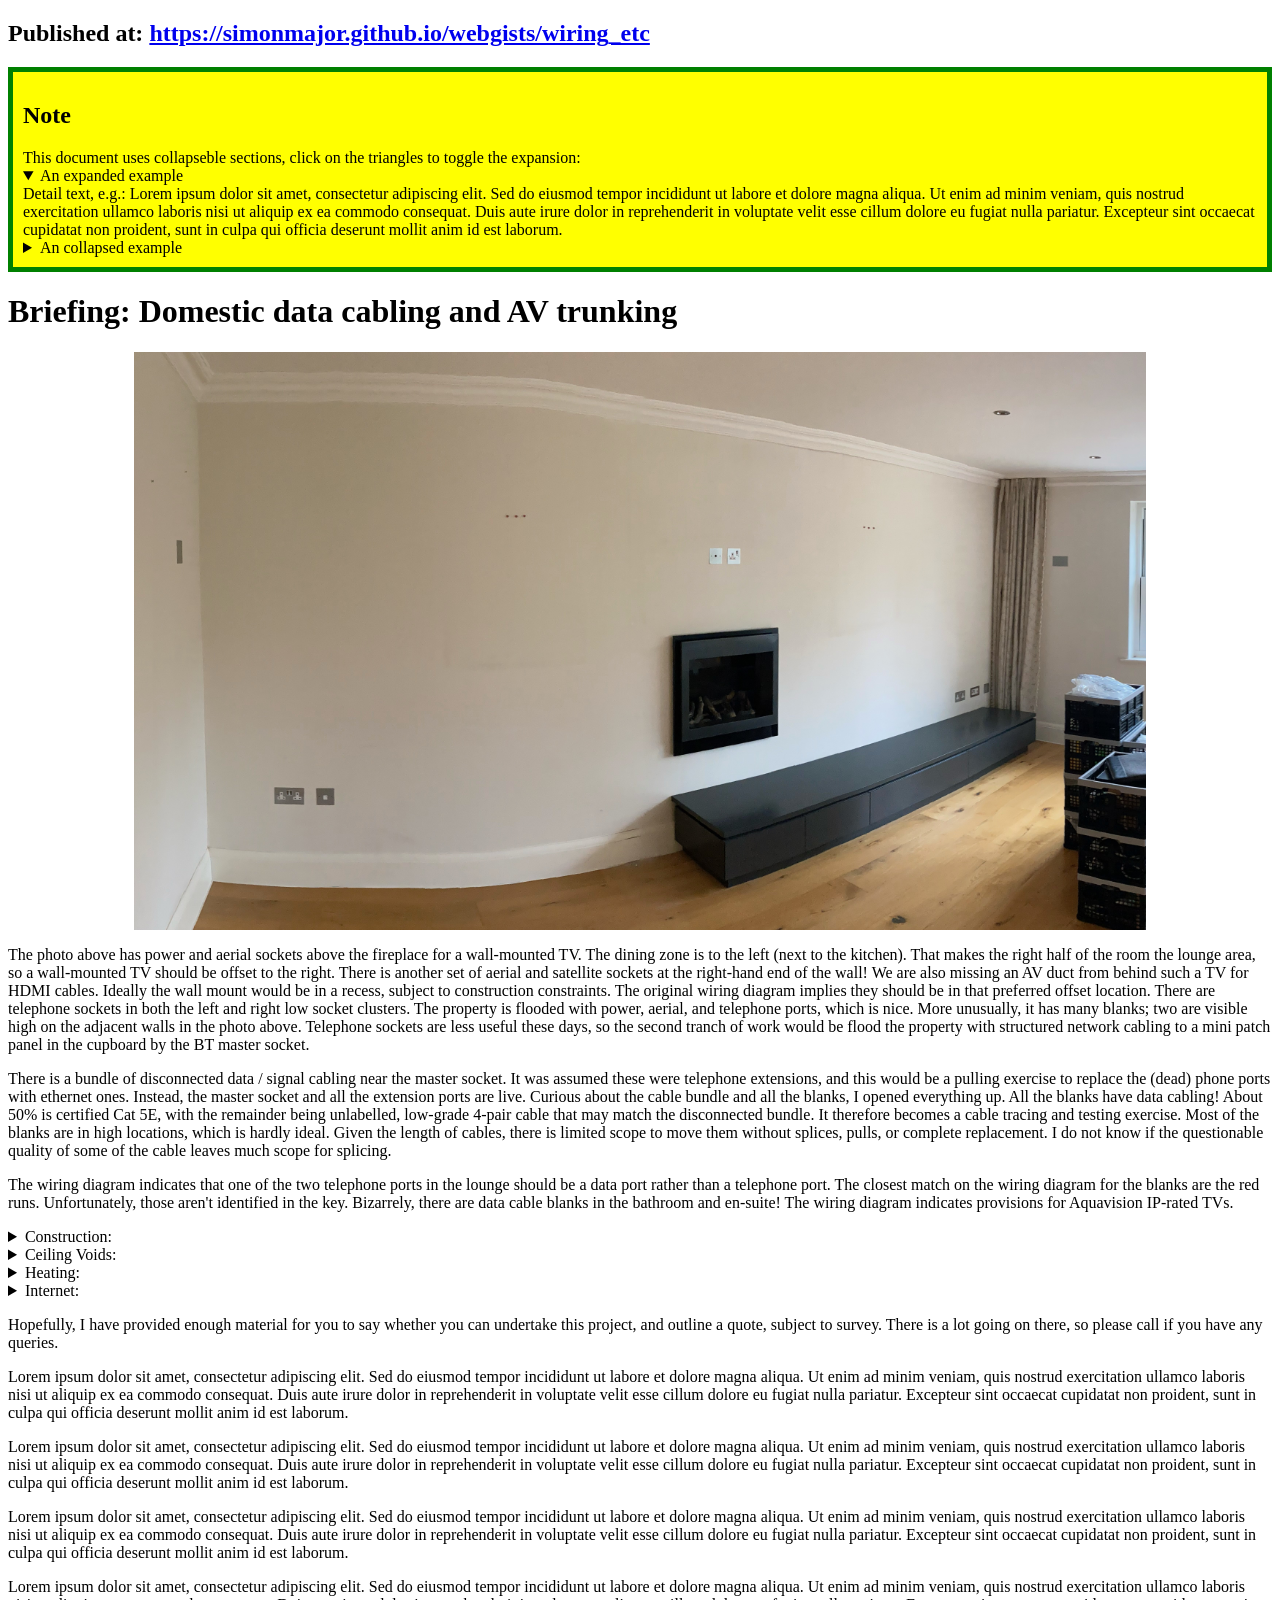
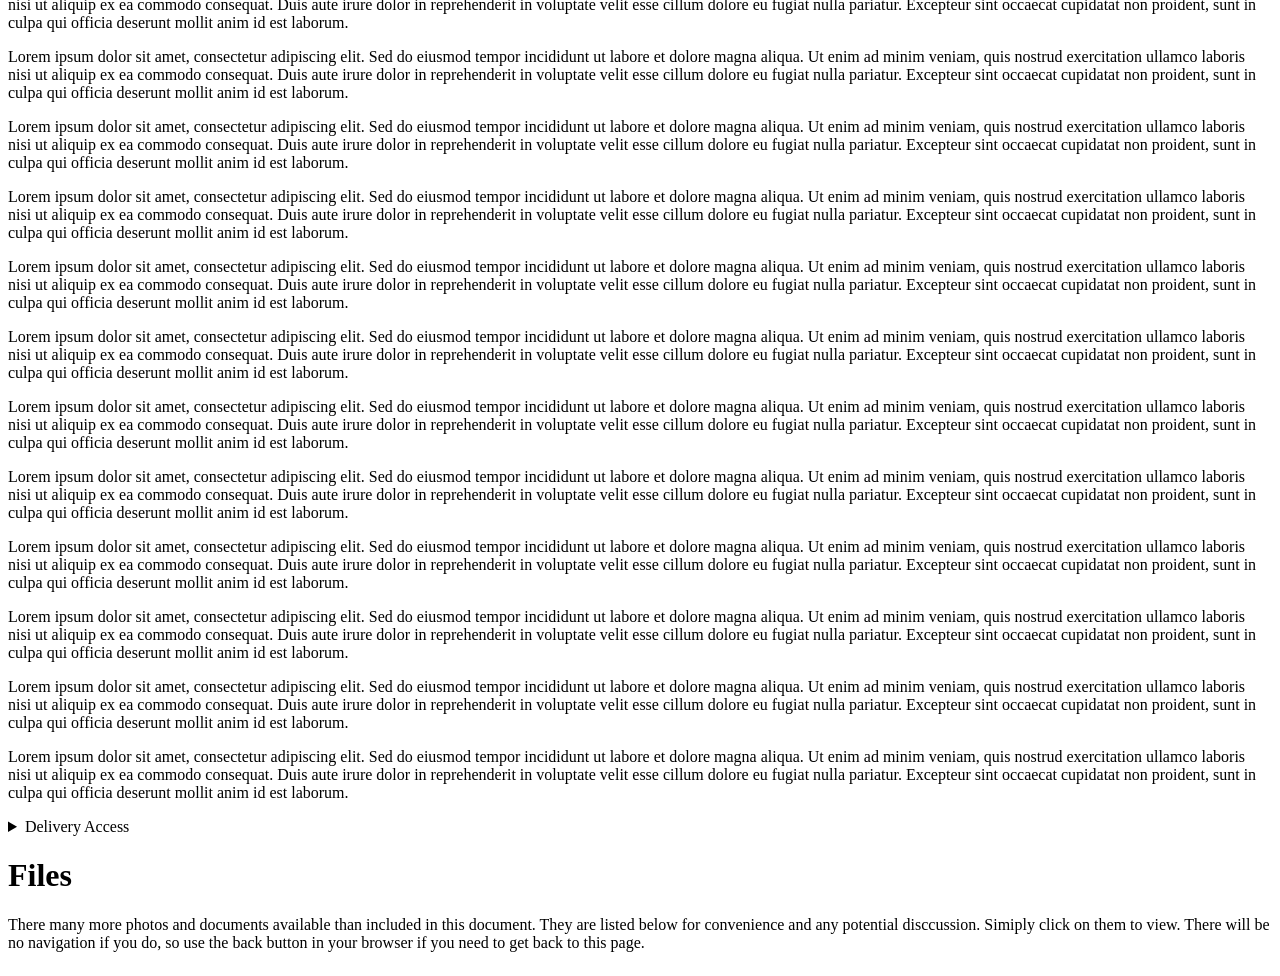
<file: wiring_etc/index.html>
<!doctype html>
<html lang="en-GB">
    <head>
        <meta charset="UTF-8" />
        <meta name="viewport" content="width=device-width, initial-scale=1" />
        <meta name="robots" content="noindex,nofollow" />
        <link rel="stylesheet" href="includes/styles.css" />
        <link rel="shortcut icon" type="image/x-icon" href="../favicon.ico" />
        <title>Briefing: Domestic data cabling and AV trunking</title>
        <script>
            const ghUsername = "simonmajor";
            const ghRepo = "webgists";
            const ghBasePath = "wiring_etc";
        </script>
        <!-- <link rel="dns-prefetch" href="https://${ghUsername}.github.io" /> -->
        <link rel="dns-prefetch" href="https://api.github.com" />
        <link rel="prefetch" href="https://${ghUsername}.github.io/${ghRepo}/${ghBasePath}/includes/styles.css" />
        <link rel="prefetch" href="pano_extract.jpeg" />
        <link rel="prefetch" href="includes/ifparent.js" />
        <link rel="prefetch" href="includes/files.js" />
        <link rel="prefetch" href="includes/ifchild.js" />
    </head>
    <body>
        <header>
            <h2>
                Published at:
                <script>
                    document.write(
                        `<a href="https://${ghUsername}.github.io/${ghRepo}/${ghBasePath}"" target="_top">https://${ghUsername}.github.io/${ghRepo}/${ghBasePath}</a>`
                    );
                </script>
            </h2>
            <iframe
                class="full"
                src="includes/expandnote.html"
                title="Expandable Sections"
                sandbox="allow-scripts allow-same-origin"></iframe>
            <h1>Briefing: Domestic data cabling and AV trunking</h1>
        </header>
        <main>
            <a href="pano_extract.jpeg"
                ><img
                    class="center80"
                    src="pano_extract.jpeg"
                    alt="Extracted Panorama view of lounge wall"
                    style="aspect-ratio: 5536 / 3168"
            /></a>
            <p>
                The photo above has power and aerial sockets above the fireplace for a wall-mounted TV. The dining zone
                is to the left (next to the kitchen). That makes the right half of the room the lounge area, so a
                wall-mounted TV should be offset to the right. There is another set of aerial and satellite sockets at
                the right-hand end of the wall! We are also missing an AV duct from behind such a TV for HDMI cables.
                Ideally the wall mount would be in a recess, subject to construction constraints. The original wiring
                diagram implies they should be in that preferred offset location. There are telephone sockets in both
                the left and right low socket clusters. The property is flooded with power, aerial, and telephone ports,
                which is nice. More unusually, it has many blanks; two are visible high on the adjacent walls in the
                photo above. Telephone sockets are less useful these days, so the second tranch of work would be flood
                the property with structured network cabling to a mini patch panel in the cupboard by the BT master
                socket.
            </p>

            <p>
                There is a bundle of disconnected data / signal cabling near the master socket. It was assumed these
                were telephone extensions, and this would be a pulling exercise to replace the (dead) phone ports with
                ethernet ones. Instead, the master socket and all the extension ports are live. Curious about the cable
                bundle and all the blanks, I opened everything up. All the blanks have data cabling! About 50% is
                certified Cat 5E, with the remainder being unlabelled, low-grade 4-pair cable that may match the
                disconnected bundle. It therefore becomes a cable tracing and testing exercise. Most of the blanks are
                in high locations, which is hardly ideal. Given the length of cables, there is limited scope to move
                them without splices, pulls, or complete replacement. I do not know if the questionable quality of some
                of the cable leaves much scope for splicing.
            </p>

            <p>
                The wiring diagram indicates that one of the two telephone ports in the lounge should be a data port
                rather than a telephone port. The closest match on the wiring diagram for the blanks are the red runs.
                Unfortunately, those aren't identified in the key. Bizarrely, there are data cable blanks in the
                bathroom and en-suite! The wiring diagram indicates provisions for Aquavision IP-rated TVs.
            </p>

            <iframe
                class="full"
                src="includes/construction.html"
                title="Construction"
                sandbox="allow-scripts allow-same-origin"></iframe>
            <iframe
                class="full"
                src="includes/ceilingvoids.html"
                title="Ceiling Voids"
                sandbox="allow-scripts allow-same-origin"></iframe>
            <iframe
                class="full"
                src="includes/heating.html"
                title="Heating"
                sandbox="allow-scripts allow-same-origin"></iframe>

            <details>
                <summary>Internet:</summary>

                <ul>
                    <li>
                        The building is FTTP ready, and OpenReach will only provision fibre despite there being a live
                        VDSL signal.
                    </li>

                    <li>
                        Fiber is run to above front door. They will need to drill through the wall and install the
                        Optical Network Terminal.
                    </li>

                    <li>An ISP order has not been raised yet.</li>
                </ul>
            </details>

            <p>
                Hopefully, I have provided enough material for you to say whether you can undertake this project, and
                outline a quote, subject to survey. There is a lot going on there, so please call if you have any
                queries.
            </p>

            <p>
                Lorem ipsum dolor sit amet, consectetur adipiscing elit. Sed do eiusmod tempor incididunt ut labore et
                dolore magna aliqua. Ut enim ad minim veniam, quis nostrud exercitation ullamco laboris nisi ut aliquip
                ex ea commodo consequat. Duis aute irure dolor in reprehenderit in voluptate velit esse cillum dolore eu
                fugiat nulla pariatur. Excepteur sint occaecat cupidatat non proident, sunt in culpa qui officia
                deserunt mollit anim id est laborum.
            </p>

            <p>
                Lorem ipsum dolor sit amet, consectetur adipiscing elit. Sed do eiusmod tempor incididunt ut labore et
                dolore magna aliqua. Ut enim ad minim veniam, quis nostrud exercitation ullamco laboris nisi ut aliquip
                ex ea commodo consequat. Duis aute irure dolor in reprehenderit in voluptate velit esse cillum dolore eu
                fugiat nulla pariatur. Excepteur sint occaecat cupidatat non proident, sunt in culpa qui officia
                deserunt mollit anim id est laborum.
            </p>

            <p>
                Lorem ipsum dolor sit amet, consectetur adipiscing elit. Sed do eiusmod tempor incididunt ut labore et
                dolore magna aliqua. Ut enim ad minim veniam, quis nostrud exercitation ullamco laboris nisi ut aliquip
                ex ea commodo consequat. Duis aute irure dolor in reprehenderit in voluptate velit esse cillum dolore eu
                fugiat nulla pariatur. Excepteur sint occaecat cupidatat non proident, sunt in culpa qui officia
                deserunt mollit anim id est laborum.
            </p>

            <p>
                Lorem ipsum dolor sit amet, consectetur adipiscing elit. Sed do eiusmod tempor incididunt ut labore et
                dolore magna aliqua. Ut enim ad minim veniam, quis nostrud exercitation ullamco laboris nisi ut aliquip
                ex ea commodo consequat. Duis aute irure dolor in reprehenderit in voluptate velit esse cillum dolore eu
                fugiat nulla pariatur. Excepteur sint occaecat cupidatat non proident, sunt in culpa qui officia
                deserunt mollit anim id est laborum.
            </p>

            <p>
                Lorem ipsum dolor sit amet, consectetur adipiscing elit. Sed do eiusmod tempor incididunt ut labore et
                dolore magna aliqua. Ut enim ad minim veniam, quis nostrud exercitation ullamco laboris nisi ut aliquip
                ex ea commodo consequat. Duis aute irure dolor in reprehenderit in voluptate velit esse cillum dolore eu
                fugiat nulla pariatur. Excepteur sint occaecat cupidatat non proident, sunt in culpa qui officia
                deserunt mollit anim id est laborum.
            </p>

            <p>
                Lorem ipsum dolor sit amet, consectetur adipiscing elit. Sed do eiusmod tempor incididunt ut labore et
                dolore magna aliqua. Ut enim ad minim veniam, quis nostrud exercitation ullamco laboris nisi ut aliquip
                ex ea commodo consequat. Duis aute irure dolor in reprehenderit in voluptate velit esse cillum dolore eu
                fugiat nulla pariatur. Excepteur sint occaecat cupidatat non proident, sunt in culpa qui officia
                deserunt mollit anim id est laborum.
            </p>

            <p>
                Lorem ipsum dolor sit amet, consectetur adipiscing elit. Sed do eiusmod tempor incididunt ut labore et
                dolore magna aliqua. Ut enim ad minim veniam, quis nostrud exercitation ullamco laboris nisi ut aliquip
                ex ea commodo consequat. Duis aute irure dolor in reprehenderit in voluptate velit esse cillum dolore eu
                fugiat nulla pariatur. Excepteur sint occaecat cupidatat non proident, sunt in culpa qui officia
                deserunt mollit anim id est laborum.
            </p>

            <p>
                Lorem ipsum dolor sit amet, consectetur adipiscing elit. Sed do eiusmod tempor incididunt ut labore et
                dolore magna aliqua. Ut enim ad minim veniam, quis nostrud exercitation ullamco laboris nisi ut aliquip
                ex ea commodo consequat. Duis aute irure dolor in reprehenderit in voluptate velit esse cillum dolore eu
                fugiat nulla pariatur. Excepteur sint occaecat cupidatat non proident, sunt in culpa qui officia
                deserunt mollit anim id est laborum.
            </p>

            <p>
                Lorem ipsum dolor sit amet, consectetur adipiscing elit. Sed do eiusmod tempor incididunt ut labore et
                dolore magna aliqua. Ut enim ad minim veniam, quis nostrud exercitation ullamco laboris nisi ut aliquip
                ex ea commodo consequat. Duis aute irure dolor in reprehenderit in voluptate velit esse cillum dolore eu
                fugiat nulla pariatur. Excepteur sint occaecat cupidatat non proident, sunt in culpa qui officia
                deserunt mollit anim id est laborum.
            </p>

            <p>
                Lorem ipsum dolor sit amet, consectetur adipiscing elit. Sed do eiusmod tempor incididunt ut labore et
                dolore magna aliqua. Ut enim ad minim veniam, quis nostrud exercitation ullamco laboris nisi ut aliquip
                ex ea commodo consequat. Duis aute irure dolor in reprehenderit in voluptate velit esse cillum dolore eu
                fugiat nulla pariatur. Excepteur sint occaecat cupidatat non proident, sunt in culpa qui officia
                deserunt mollit anim id est laborum.
            </p>

            <p>
                Lorem ipsum dolor sit amet, consectetur adipiscing elit. Sed do eiusmod tempor incididunt ut labore et
                dolore magna aliqua. Ut enim ad minim veniam, quis nostrud exercitation ullamco laboris nisi ut aliquip
                ex ea commodo consequat. Duis aute irure dolor in reprehenderit in voluptate velit esse cillum dolore eu
                fugiat nulla pariatur. Excepteur sint occaecat cupidatat non proident, sunt in culpa qui officia
                deserunt mollit anim id est laborum.
            </p>

            <p>
                Lorem ipsum dolor sit amet, consectetur adipiscing elit. Sed do eiusmod tempor incididunt ut labore et
                dolore magna aliqua. Ut enim ad minim veniam, quis nostrud exercitation ullamco laboris nisi ut aliquip
                ex ea commodo consequat. Duis aute irure dolor in reprehenderit in voluptate velit esse cillum dolore eu
                fugiat nulla pariatur. Excepteur sint occaecat cupidatat non proident, sunt in culpa qui officia
                deserunt mollit anim id est laborum.
            </p>

            <p>
                Lorem ipsum dolor sit amet, consectetur adipiscing elit. Sed do eiusmod tempor incididunt ut labore et
                dolore magna aliqua. Ut enim ad minim veniam, quis nostrud exercitation ullamco laboris nisi ut aliquip
                ex ea commodo consequat. Duis aute irure dolor in reprehenderit in voluptate velit esse cillum dolore eu
                fugiat nulla pariatur. Excepteur sint occaecat cupidatat non proident, sunt in culpa qui officia
                deserunt mollit anim id est laborum.
            </p>

            <p>
                Lorem ipsum dolor sit amet, consectetur adipiscing elit. Sed do eiusmod tempor incididunt ut labore et
                dolore magna aliqua. Ut enim ad minim veniam, quis nostrud exercitation ullamco laboris nisi ut aliquip
                ex ea commodo consequat. Duis aute irure dolor in reprehenderit in voluptate velit esse cillum dolore eu
                fugiat nulla pariatur. Excepteur sint occaecat cupidatat non proident, sunt in culpa qui officia
                deserunt mollit anim id est laborum.
            </p>

            <p>
                Lorem ipsum dolor sit amet, consectetur adipiscing elit. Sed do eiusmod tempor incididunt ut labore et
                dolore magna aliqua. Ut enim ad minim veniam, quis nostrud exercitation ullamco laboris nisi ut aliquip
                ex ea commodo consequat. Duis aute irure dolor in reprehenderit in voluptate velit esse cillum dolore eu
                fugiat nulla pariatur. Excepteur sint occaecat cupidatat non proident, sunt in culpa qui officia
                deserunt mollit anim id est laborum.
            </p>

            <iframe
                id="delivacc"
                class="full"
                src="includes/delivery_access.html"
                title="Delivery Access"
                sandbox="allow-scripts allow-same-origin"></iframe>
        </main>
        <footer>
            <section class="files">
                <iframe
                    class="full"
                    src="includes/files_pre.html"
                    title="Files Include"
                    sandbox="allow-scripts allow-same-origin"></iframe>
                <div class="subst" id="listing"></div>
                <script src="includes/ifparent.js"></script>
                <script src="includes/files.js"></script>
            </section>
        </footer>
    </body>
</html>
</file>
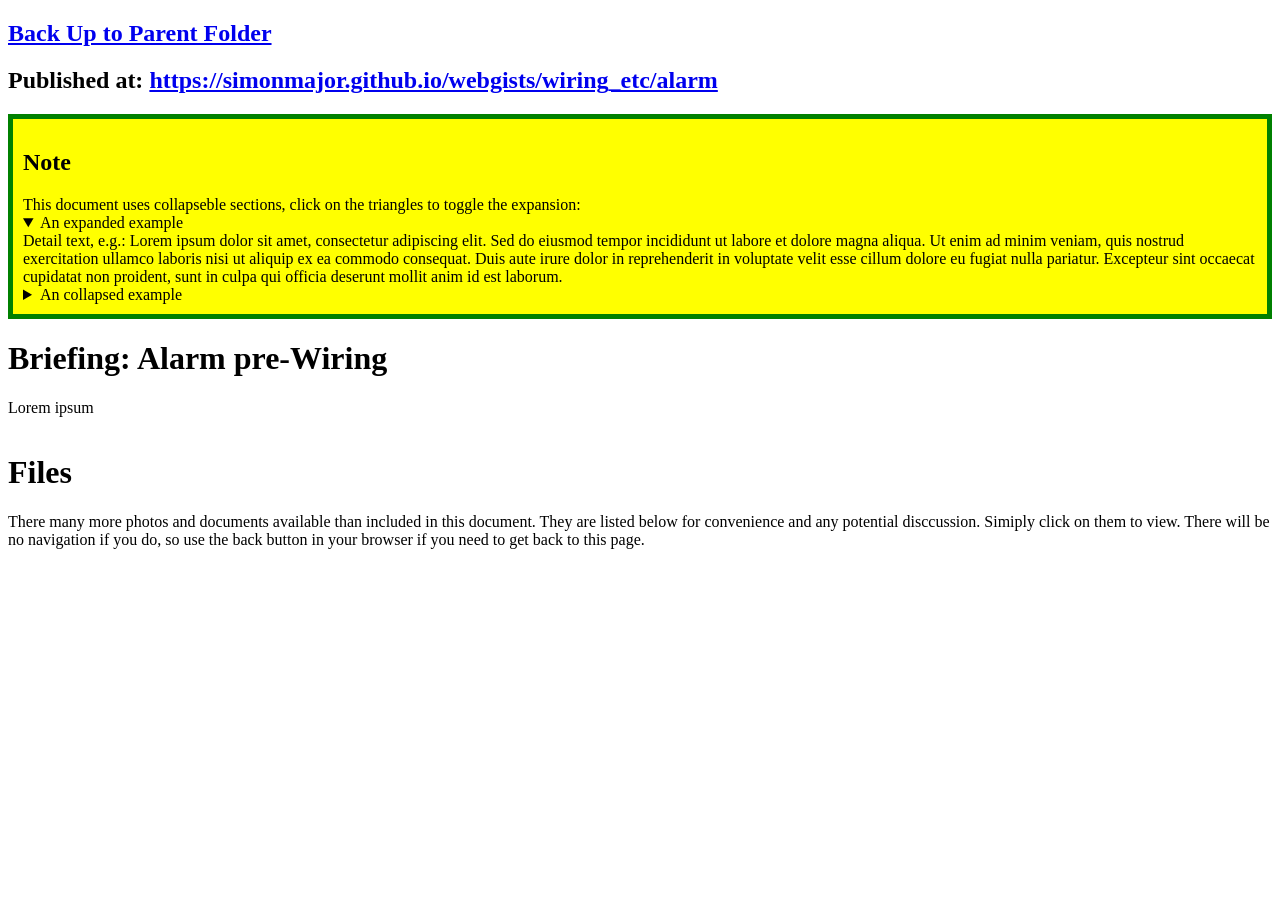
<file: wiring_etc/alarm/index.html>
<!doctype html>
<html lang="en-GB">
    <head>
        <meta charset="UTF-8" />
        <meta name="viewport" content="width=device-width, initial-scale=1" />
        <meta name="robots" content="noindex,nofollow" />
        <link rel="stylesheet" href="../includes/styles.css" />
        <link rel="shortcut icon" type="image/x-icon" href="../../favicon.ico" />
        <title>Briefing: Alarm pre-Wiring</title>
        <script>
            const ghUsername = "simonmajor";
            const ghRepo = "webgists";
            const ghBasePath = "wiring_etc/alarm";
        </script>
        <!-- <link rel="dns-prefetch" href="https://${ghUsername}.github.io" /> -->
        <link rel="dns-prefetch" href="https://api.github.com" />
        <link rel="prefetch" href="https://${ghUsername}.github.io/${ghRepo}/${ghBasePath}/includes/styles.css" />
        <link rel="prefetch" href="../includes/ifparent.js" />
        <link rel="prefetch" href="../includes/files.js" />
        <link rel="prefetch" href="../includes/ifchild.js" />
    </head>
    <body>
        <header>
            <nav>
                <h2><a href=".." target="_top">Back Up to Parent Folder</a></h2>
                <h2>
                    Published at:
                    <script>
                        document.write(
                            `<a href="https://${ghUsername}.github.io/${ghRepo}/${ghBasePath}" target="_top">https://${ghUsername}.github.io/${ghRepo}/${ghBasePath}</a>`
                        );
                    </script>
                </h2>
            </nav>
            <iframe
                class="full"
                src="../includes/expandnote.html"
                title="Expandable Sections"
                sandbox="allow-scripts allow-same-origin"></iframe>
            <h1>Briefing: Alarm pre-Wiring</h1>
        </header>
        <main><p>Lorem ipsum</p></main>
        <footer>
            <section class="files">
                <iframe
                    class="full"
                    src="../includes/files_pre.html"
                    title="Files Include"
                    sandbox="allow-scripts allow-same-origin"></iframe>
                <script src="../includes/ifparent.js"></script>
                <script src="../includes/files.js"></script>
                <div id="listing"></div>
            </section>
        </footer>
    </body>
</html>
</file>
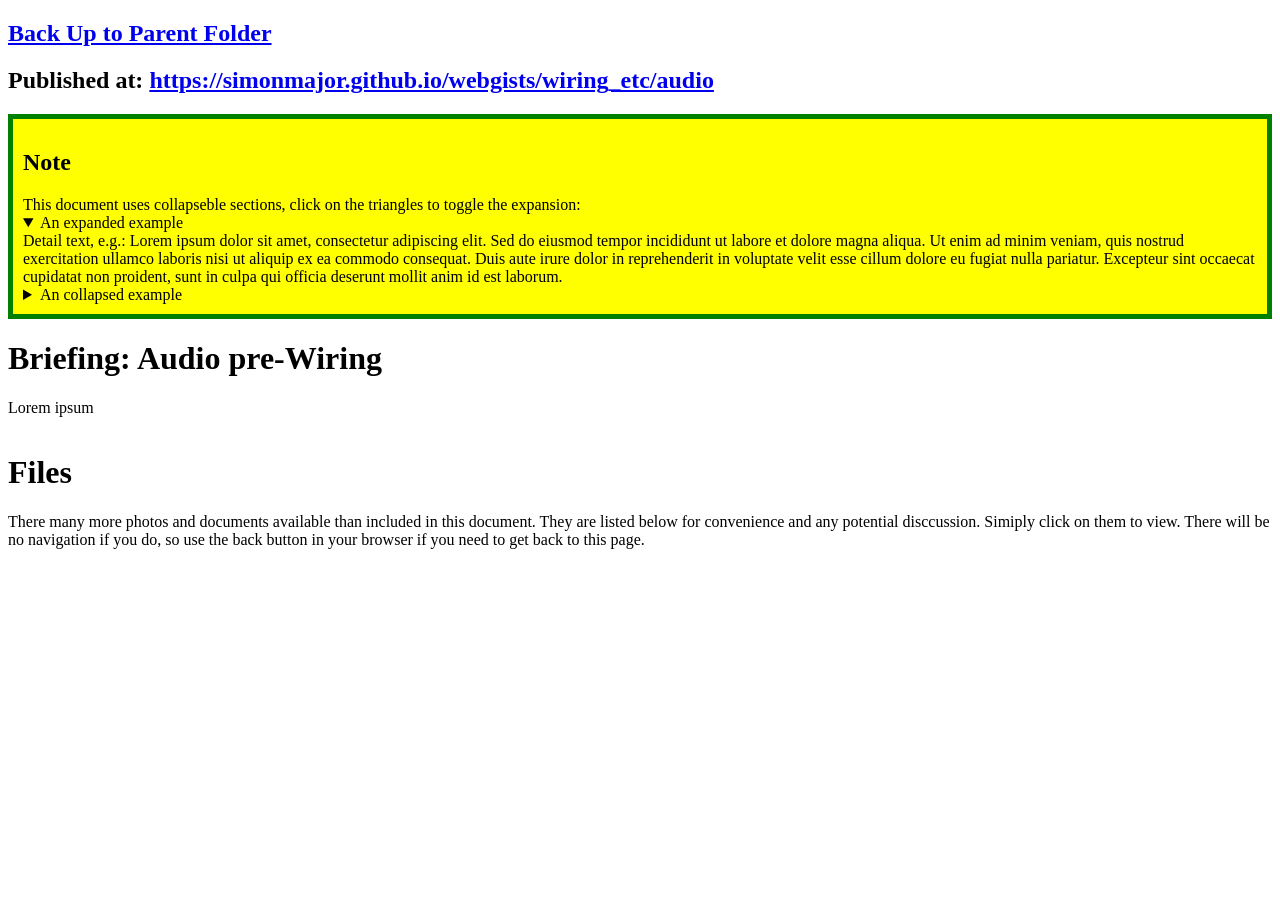
<file: wiring_etc/audio/index.html>
<!doctype html>
<html lang="en-GB">
    <head>
        <meta charset="UTF-8" />
        <meta name="robots" content="noindex,nofollow" />
        <link rel="stylesheet" href="../includes/styles.css" />
        <link rel="shortcut icon" type="image/x-icon" href="../../favicon.ico" />
        <title>Briefing: Audio pre-Wiring</title>
        <script>
            const ghUsername = "simonmajor";
            const ghRepo = "webgists";
            const ghBasePath = "wiring_etc/audio";
        </script>
        <!-- <link rel="dns-prefetch" href="https://${ghUsername}.github.io" /> -->
        <link rel="dns-prefetch" href="https://api.github.com" />
        <link rel="prefetch" href="https://${ghUsername}.github.io/${ghRepo}/${ghBasePath}/includes/styles.css" />
        <link rel="prefetch" href="../includes/ifparent.js" />
        <link rel="prefetch" href="../includes/files.js" />
        <link rel="prefetch" href="../includes/ifchild.js" />
    </head>
    <body>
        <header>
            <nav>
                <h2><a href=".." target="_top">Back Up to Parent Folder</a></h2>
                <h2>
                    Published at:
                    <script>
                        document.write(
                            `<a href="https://${ghUsername}.github.io/${ghRepo}/${ghBasePath}" target="_top">https://${ghUsername}.github.io/${ghRepo}/${ghBasePath}</a>`
                        );
                    </script>
                </h2>
            </nav>
            <iframe
                class="full"
                src="../includes/expandnote.html"
                title="Expandable Sections"
                sandbox="allow-scripts allow-same-origin"></iframe>
            <h1>Briefing: Audio pre-Wiring</h1>
        </header>
        <main><p>Lorem ipsum</p></main>
        <footer>
            <section class="files">
                <iframe
                    class="full"
                    src="../includes/files_pre.html"
                    title="Files Include"
                    sandbox="allow-scripts allow-same-origin"></iframe>
                <script src="../includes/ifparent.js"></script>
                <script src="../includes/files.js"></script>
                <div id="listing"></div>
            </section>
        </footer>
    </body>
</html>
</file>
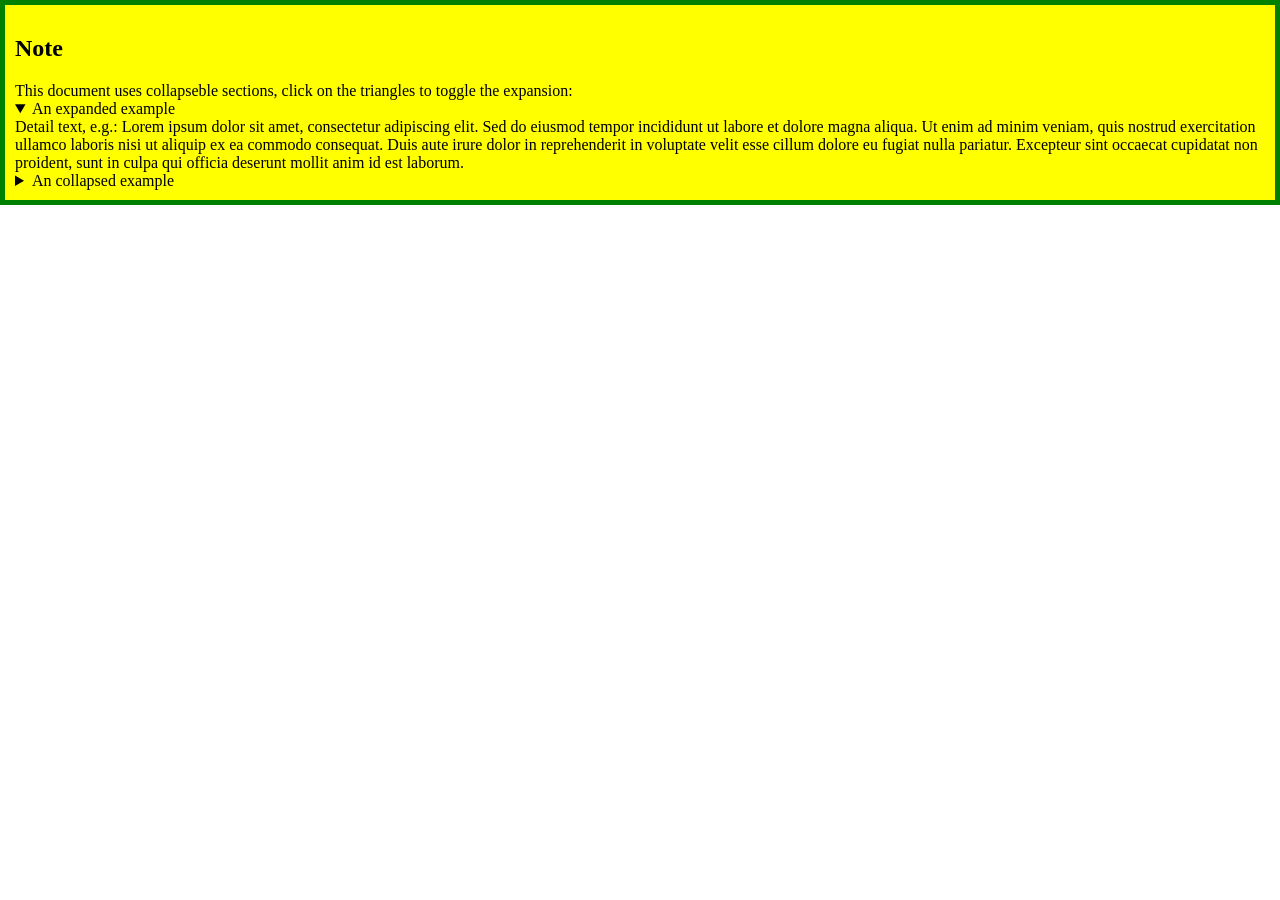
<file: wiring_etc/includes/expandnote.html>
<!doctype html>
<html lang="en-GB">
    <head>
        <meta charset="UTF-8" />
        <meta name="viewport" content="width=device-width, initial-scale=1" />
        <meta name="robots" content="noindex,nofollow" />
        <!-- <link rel="dns-prefetch" href="https://${ghUsername}.github.io" /> -->
        <link rel="stylesheet" href="https://simonmajor.github.io/webgists/wiring_etc/includes/styles.css" />
        <link rel="shortcut icon" type="image/x-icon" href="https://simonmajor.github.io/webgists/favicon.ico" />
        <title>Expandable Sections</title>
    </head>
    <body class="subst">
        <aside style="border: 5px solid green; padding: 10px; background-color: yellow">
            <h2>Note</h2>
            This document uses collapseble sections, click on the triangles to toggle the expansion:
            <details open>
                <summary>An expanded example</summary>
                Detail text, e.g.: Lorem ipsum dolor sit amet, consectetur adipiscing elit. Sed do eiusmod tempor
                incididunt ut labore et dolore magna aliqua. Ut enim ad minim veniam, quis nostrud exercitation ullamco
                laboris nisi ut aliquip ex ea commodo consequat. Duis aute irure dolor in reprehenderit in voluptate
                velit esse cillum dolore eu fugiat nulla pariatur. Excepteur sint occaecat cupidatat non proident, sunt
                in culpa qui officia deserunt mollit anim id est laborum.
            </details>
            <details>
                <summary>An collapsed example</summary>
                Detail text, e.g.: Lorem ipsum dolor sit amet, consectetur adipiscing elit. Sed do eiusmod tempor
                incididunt ut labore et dolore magna aliqua. Ut enim ad minim veniam, quis nostrud exercitation ullamco
                laboris nisi ut aliquip ex ea commodo consequat. Duis aute irure dolor in reprehenderit in voluptate
                velit esse cillum dolore eu fugiat nulla pariatur. Excepteur sint occaecat cupidatat non proident, sunt
                in culpa qui officia deserunt mollit anim id est laborum.
            </details>
        </aside>
        <!-- <script src="ifchild.js"></script> -->
    </body>
</html>
</file>
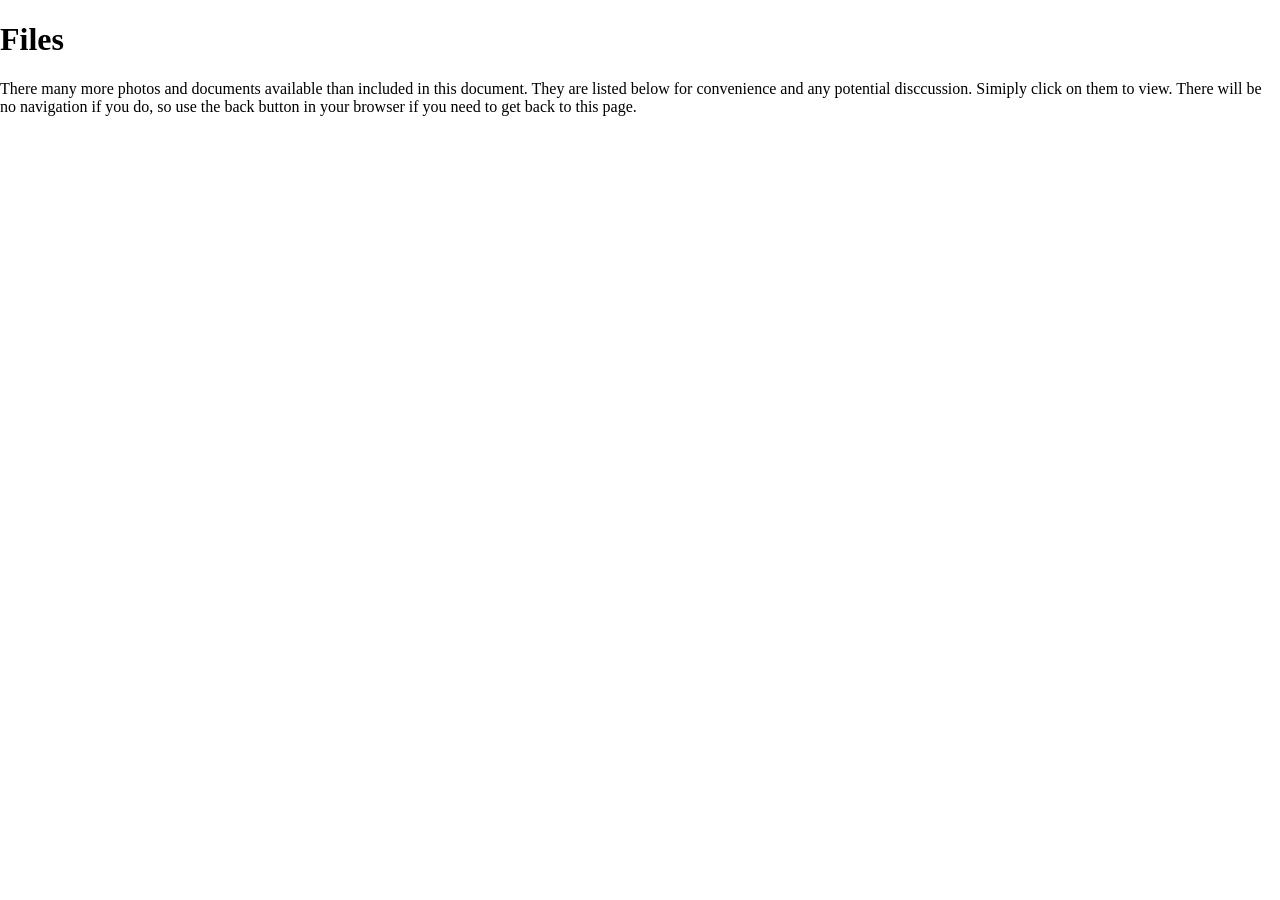
<file: wiring_etc/includes/files_pre.html>
<!doctype html>
<html lang="en-GB">
    <head>
        <meta charset="UTF-8" />
        <meta name="viewport" content="width=device-width, initial-scale=1" />
        <meta name="robots" content="noindex,nofollow" />
        <!-- <link rel="dns-prefetch" href="https://${ghUsername}.github.io" /> -->
        <link rel="stylesheet" href="https://simonmajor.github.io/webgists/wiring_etc/includes/styles.css" />
        <link rel="shortcut icon" type="image/x-icon" href="https://simonmajor.github.io/webgists/favicon.ico" />
        <title>Files Include</title>
    </head>
    <body class="subst">
        <h1>Files</h1>
        <p>
            There many more photos and documents available than included in this document. They are listed below for
            convenience and any potential disccussion. Simiply click on them to view. There will be no navigation if you
            do, so use the back button in your browser if you need to get back to this page.
        </p>
        <!-- <script src="ifchild.js"></script> -->
    </body>
</html>
</file>
<file: wiring_etc/includes/styles.css>
.center80 {
    display: block;
    margin-inline: auto;
    max-width: 80%;
    aspect-ratio: 4032 × 3024;
}

.centervert {
    display: block;
    margin-inline: auto;
    max-width: 60%;
    aspect-ratio: 3024 x 4032;
}

iframe.full {
    width: 100%;
    /*height: auto;*/
    /*min-height: 6rlh;*/
    display: block flow;
    overflow: hidden;
    border: none;
    margin: 0;
    padding: 0;
}

.subst {
    margin-block: 0;
    padding: 0;
    display: block flow;
}

body.subst {
    margin-inline: 0;
}
</file>
